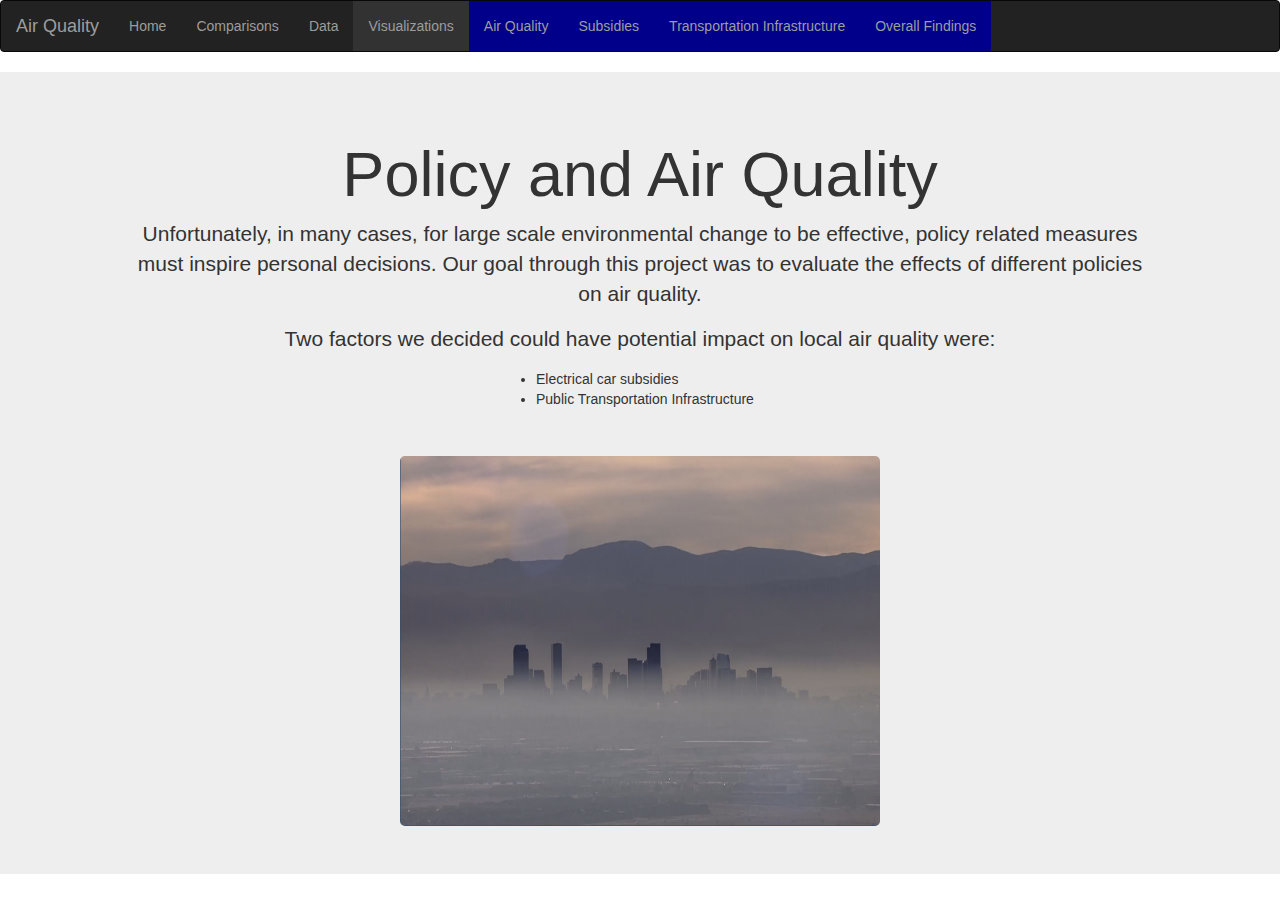
<file: WebDesign/index.html>
<!DOCTYPE html>
<html lang="en">

<head>
    <title>Air Quality Project</title>
    <meta charset="utf-8">
    <meta name="viewport" content="width=device-width, initial-scale=1">
    <link rel="stylesheet" href="https://maxcdn.bootstrapcdn.com/bootstrap/3.4.1/css/bootstrap.min.css">
    <link rel="stylesheet" href="style.css">
</head>
<body>
    <nav class="navbar navbar-inverse">
    <div>
        <div class="navbar-header">
          <a class="navbar-brand" href="#">Air Quality</a>
        </div>
        <ul class="nav navbar-nav">
            <li><a href="index.html">Home</a></li>
            <li><a href="comparisons.html">Comparisons</a></li>
            <li><a href="data.html">Data</a></li>
            <li class="viz"><a>Visualizations</a></li>
            <li class="viz_options"><a href="aq.html">Air Quality</a></li>
            <li class="viz_options"><a href="subsidies.html">Subsidies</a></li>
            <li class="viz_options"><a href="transportation.html">Transportation Infrastructure</a></li>
            <li class="viz_options"><a href="overall.html">Overall Findings</a></li>
        </ul>
      </div>
    </nav>
    <div class="jumbotron text-center">
        <h1 class="top">Policy and Air Quality</h1>
        <p>Unfortunately, in many cases, for large scale environmental change to be effective,
            policy related measures must inspire personal decisions. Our goal through this project
            was to evaluate the effects of different policies on air quality.<br>

        </p>
        <p>
            Two factors we decided could have potential impact on local air quality were:
        </p>
        <ul>
            <li>Electrical car subsidies</li>
            <li>Public Transportation Infrastructure</li>
        </ul>
        <img src="Resources/city.PNG">
    </div>
</body>
</html>
</file>
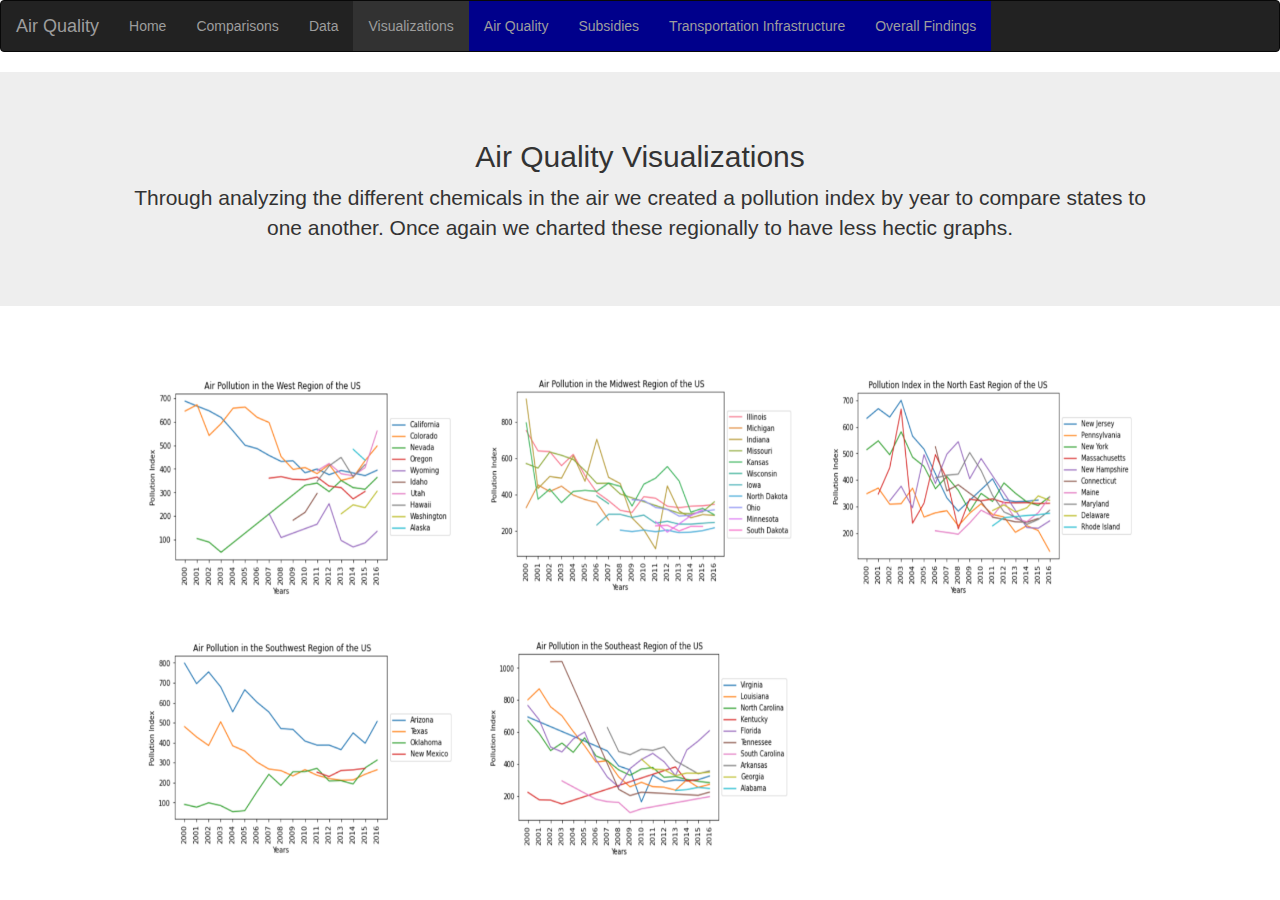
<file: WebDesign/aq.html>
<!DOCTYPE html>
<html lang="en">

<head>
    <title>Data</title>
    <meta charset="utf-8">
    <meta name="viewport" content="width=device-width, initial-scale=1">
    <link rel="stylesheet" href="https://maxcdn.bootstrapcdn.com/bootstrap/3.4.1/css/bootstrap.min.css">
    <link rel="stylesheet" href="style.css">

</head>
<body>
    <nav class="navbar navbar-inverse">
        <div>
            <div class="navbar-header">
              <a class="navbar-brand" href="#">Air Quality</a>
            </div>
            <ul class="nav navbar-nav">
                <li><a href="index.html">Home</a></li>
                <li><a href="comparisons.html">Comparisons</a></li>
                <li><a href="data.html">Data</a></li>
                <li class="viz"><a>Visualizations</a></li>
                <li class="viz_options"><a href="aq.html">Air Quality</a></li>
                <li class="viz_options"><a href="subsidies.html">Subsidies</a></li>
                <li class="viz_options"><a href="transportation.html">Transportation Infrastructure</a></li>
                <li class="viz_options"><a href="overall.html">Overall Findings</a></li>
            </ul>
        </div>
    </nav>
    <div  class="jumbotron text-center">
        <h2>Air Quality Visualizations</h2>
        <p>
            Through analyzing the different chemicals in the air we created a pollution index by year to compare states 
            to one another. Once again we charted these regionally to have less hectic graphs.
        </p>
    </div>
    <div class="album py-5 bg-light">
        <div class="container" style="width: 80%;">

          <div class="row">
            <div class="col-md-4">
              <div class="card mb-4 box-shadow">
                <img class="card-img-top" src="Resources/aq_W.PNG" data-holder-rendered="true" style="height: 225px; width: 100%; display: block;">
                
              </div>
            </div>
            <div class="col-md-4">
              <div class="card mb-4 box-shadow">
                <img class="card-img-top" alt="Thumbnail [100%x225]" src="Resources/aq_MW.PNG" data-holder-rendered="true" style="height: 225px; width: 100%; display: block;">
                
              </div>
            </div>
            <div class="col-md-4">
              <div class="card mb-4 box-shadow">
                <img class="card-img-top" alt="Thumbnail [100%x225]" src="Resources/aq_NE.PNG" data-holder-rendered="true" style="height: 225px; width: 100%; display: block;">
              </div>
              
            </div>
          </div>
          <div class="row justify-content-center">
            <div class="col-md-4 justify-content-center">
                <div class="card mb-6 box-shadow">
                  <img class="card-img-top" src="Resources/aq_SW.PNG" data-holder-rendered="true" style="height: 225px; width: 100%; display: block;">
                  
                </div>
              </div>
              <div class="col-md-4 justify-content-center">
                <div class="card mb-6 box-shadow">
                  <img class="card-img-top" alt="Thumbnail [100%x225]" src="Resources/aq_SE.PNG" data-holder-rendered="true" style="height: 225px; width: 100%; display: block;">
                  
                </div>
              </div>
          </div>
        </div>
      </div>
</body>
</html>
</file>
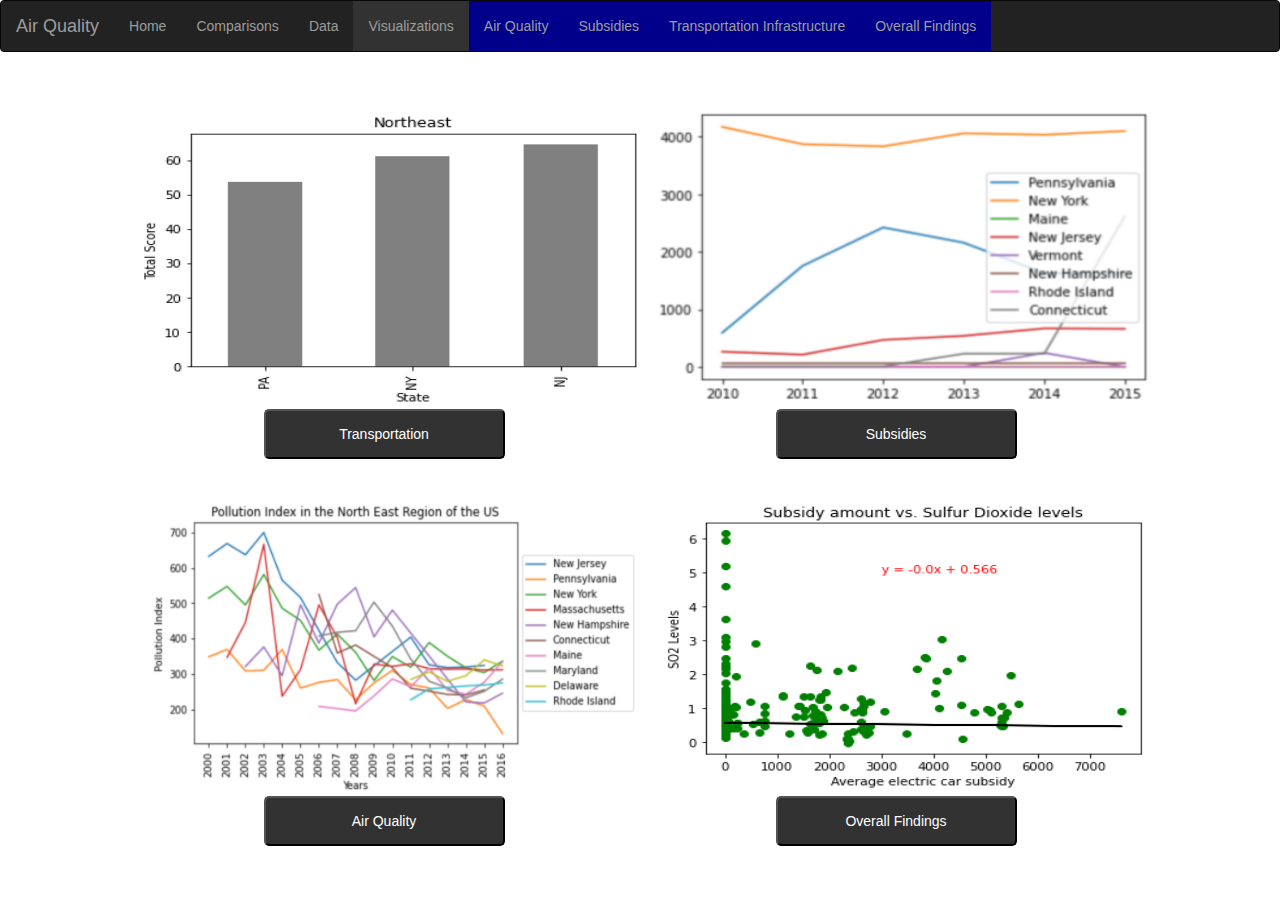
<file: WebDesign/comparisons.html>
<!DOCTYPE html>
<html lang="en">

<head>
    <title>Data</title>
    <meta charset="utf-8">
    <meta name="viewport" content="width=device-width, initial-scale=1">
    <link rel="stylesheet" href="https://maxcdn.bootstrapcdn.com/bootstrap/3.4.1/css/bootstrap.min.css">
    <link rel="stylesheet" href="style.css">

</head>
<body>
    <nav class="navbar navbar-inverse">
        <div>
            <div class="navbar-header">
              <a class="navbar-brand" href="#">Air Quality</a>
            </div>
            <ul class="nav navbar-nav">
                <li><a href="index.html">Home</a></li>
                <li><a href="comparisons.html">Comparisons</a></li>
                <li><a href="data.html">Data</a></li>
                <li class="viz"><a>Visualizations</a></li>
                <li class="viz_options"><a href="aq.html">Air Quality</a></li>
                <li class="viz_options"><a href="subsidies.html">Subsidies</a></li>
                <li class="viz_options"><a href="transportation.html">Transportation Infrastructure</a></li>
                <li class="viz_options"><a href="overall.html">Overall Findings</a></li>
            </ul>
        </div>
    </nav>
    <div class="album py-5 bg-light">
        <div class="container" style="width: 80%;">

          <div class="row">
            <div class="col-md-6 col-sm-12">
              <div class="justify-content-center">
                <img class="card-img-top boxen" alt="Thumbnail [100%x225]" src="Resources/trans_NE.PNG" data-holder-rendered="true" style="height: 300px; width: 500px; display: block;">
                <div class="card-body text-center">
                  <button class="big_button"><a href="transportation.html">Transportation</a></button>
                </div>
              </div>
            </div>
            <div class="col-md-6 col-sm-12">
                <div class="justify-content-center">
                  <img class="card-img-top boxen" alt="Thumbnail [100%x225]" src="Resources/sub_NE.PNG" data-holder-rendered="true" style="height: 300px; width: 500px; display: block;">
                  <div class="card-body text-center">
                    <button class="big_button"><a href="subsidies.html">Subsidies</a></button>
                  </div>
                </div>
              </div>
          </div>
          <div class="row justify-content-center">
            <div class="col-md-6 col-sm-12">
                <div class="justify-content-center">
                  <img class="card-img-top boxen" alt="Thumbnail [100%x225]" src="Resources/aq_NE.PNG" data-holder-rendered="true" style="height: 300px; width: 500px; display: block;">
                  <div class="card-body text-center">
                    <button class="big_button"><a href="aq.html">Air Quality</a></button>
                  </div>
                </div>
              </div>
              <div class="col-md-6 col-sm-12">
                <div class="justify-content-center">
                  <img class="card-img-top boxen" alt="Thumbnail [100%x225]" src="Resources/ove_sub_so2.PNG" data-holder-rendered="true" style="height: 300px; width: 500px; display: block;">
                  <div class="card-body text-center">
                    <button class="big_button"><a href="overall.html">Overall Findings</a></button>
                  </div>
                </div>
              </div>
          </div>
        </div>
      </div>
</body>
</html>
</file>
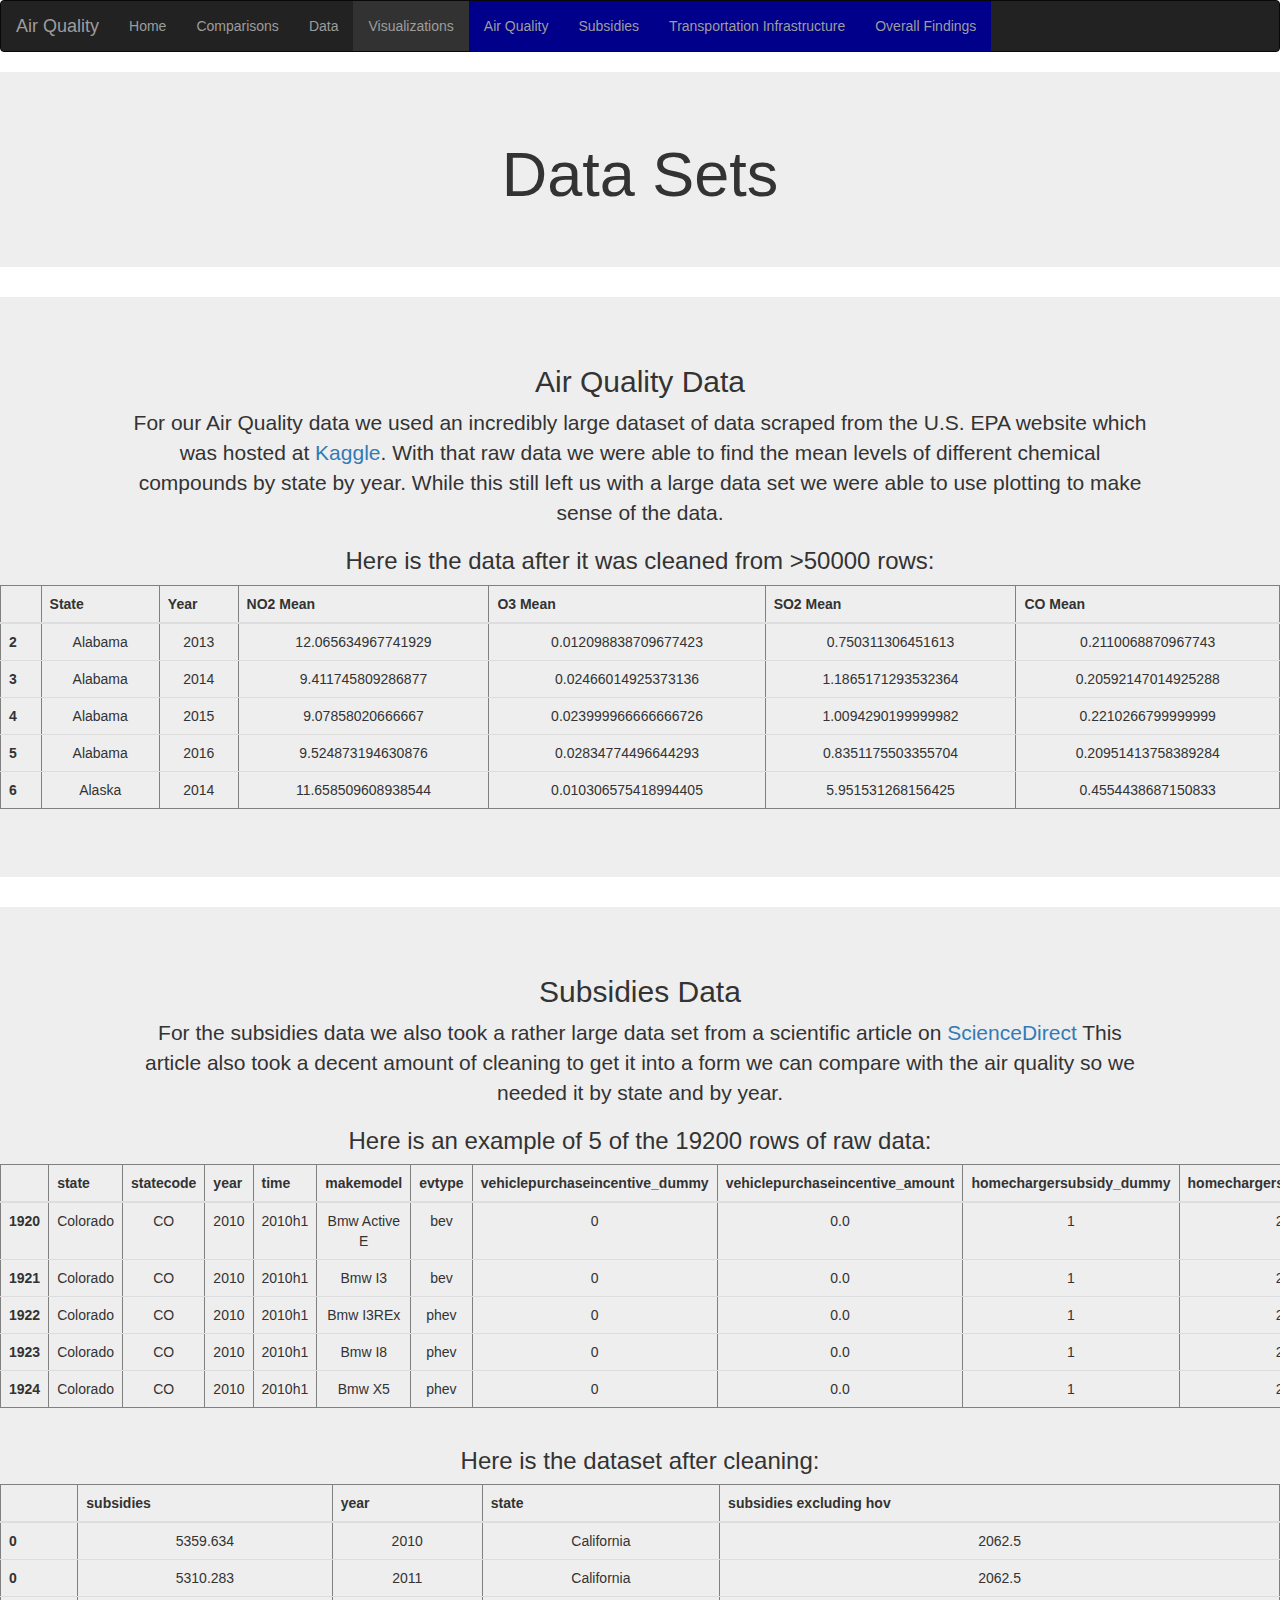
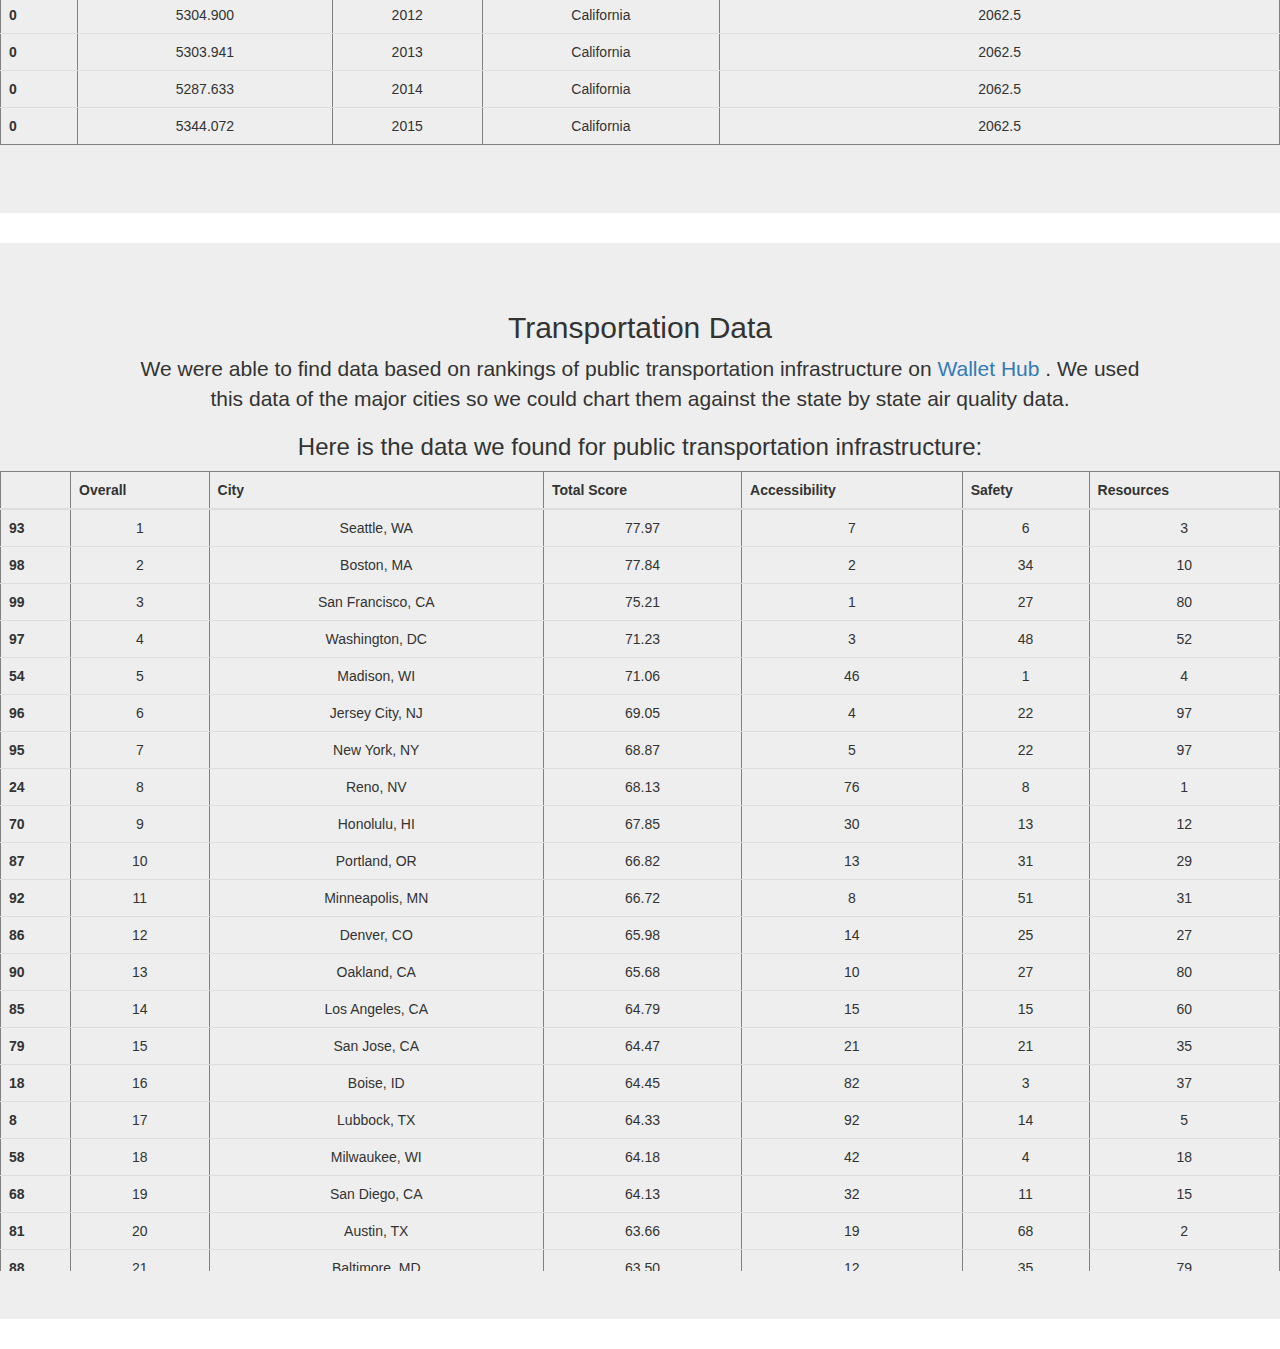
<file: WebDesign/data.html>
<!DOCTYPE html>
<html lang="en">

<head>
    <title>Data</title>
    <meta charset="utf-8">
    <meta name="viewport" content="width=device-width, initial-scale=1">
    <link rel="stylesheet" href="https://maxcdn.bootstrapcdn.com/bootstrap/3.4.1/css/bootstrap.min.css">
    <link rel="stylesheet" href="style.css">

</head>
<body>
    <nav class="navbar navbar-inverse">
        <div>
            <div class="navbar-header">
              <a class="navbar-brand" href="#">Air Quality</a>
            </div>
            <ul class="nav navbar-nav">
                <li><a href="index.html">Home</a></li>
                <li><a href="comparisons.html">Comparisons</a></li>
                <li><a href="data.html">Data</a></li>
                <li class="viz"><a>Visualizations</a></li>
                <li class="viz_options"><a href="aq.html">Air Quality</a></li>
                <li class="viz_options"><a href="subsidies.html">Subsidies</a></li>
                <li class="viz_options"><a href="transportation.html">Transportation Infrastructure</a></li>
                <li class="viz_options"><a href="overall.html">Overall Findings</a></li>
            </ul>
        </div>
    </nav>
    <div class="jumbotron text-center">
        <h1>Data Sets</h1>
    </div>
    <div  class="jumbotron text-center">
        <h2>Air Quality Data</h2>
        <p>For our Air Quality data we used an incredibly large dataset of data scraped from the U.S. EPA website which
            was hosted at <a href="https://www.kaggle.com/sogun3/uspollution">Kaggle</a>. With that raw data we were able to find the mean levels
            of different chemical compounds by state by year. While this still left us with a large data set we were able to 
            use plotting to make sense of the data.</p>
            <h3>Here is the data after it was cleaned from >50000 rows:</h3>
            <div class="table-responsive">
                <table border="1" class="table">
                    <thead>
                      <tr style="text-align: right;">
                        <th></th>
                        <th>State</th>
                        <th>Year</th>
                        <th>NO2 Mean</th>
                        <th>O3 Mean</th>
                        <th>SO2 Mean</th>
                        <th>CO Mean</th>
                      </tr>
                    </thead>
                    <tbody>
                      <tr>
                        <th>2</th>
                        <td>Alabama</td>
                        <td>2013</td>
                        <td>12.065634967741929</td>
                        <td>0.012098838709677423</td>
                        <td>0.750311306451613</td>
                        <td>0.2110068870967743</td>
                      </tr>
                      <tr>
                        <th>3</th>
                        <td>Alabama</td>
                        <td>2014</td>
                        <td>9.411745809286877</td>
                        <td>0.02466014925373136</td>
                        <td>1.1865171293532364</td>
                        <td>0.20592147014925288</td>
                      </tr>
                      <tr>
                        <th>4</th>
                        <td>Alabama</td>
                        <td>2015</td>
                        <td>9.07858020666667</td>
                        <td>0.023999966666666726</td>
                        <td>1.0094290199999982</td>
                        <td>0.2210266799999999</td>
                      </tr>
                      <tr>
                        <th>5</th>
                        <td>Alabama</td>
                        <td>2016</td>
                        <td>9.524873194630876</td>
                        <td>0.02834774496644293</td>
                        <td>0.8351175503355704</td>
                        <td>0.20951413758389284</td>
                      </tr>
                      <tr>
                        <th>6</th>
                        <td>Alaska</td>
                        <td>2014</td>
                        <td>11.658509608938544</td>
                        <td>0.010306575418994405</td>
                        <td>5.951531268156425</td>
                        <td>0.4554438687150833</td>
                      </tr>
                    </tbody>
                  </table>
            </div>
    </div>
    <div  class="jumbotron text-center">
        <h2>Subsidies Data</h2>
        <p>For the subsidies data we also took a rather large data set from a scientific article on 
            <a href="https://www.sciencedirect.com/science/article/pii/S2352340919300071?via%3Dihub">ScienceDirect</a>
            This article also took a decent amount of cleaning to get it into a form we can compare with the air quality 
            so we needed it by state and by year.
        </p>
        <h3>Here is an example of 5 of the 19200 rows of raw data:</h3>
            <div class="table-responsive">
            <table border="1" class="table">
                <thead>
                  <tr style="text-align: right;">
                    <th></th>
                    <th>state</th>
                    <th>statecode</th>
                    <th>year</th>
                    <th>time</th>
                    <th>makemodel</th>
                    <th>evtype</th>
                    <th>vehiclepurchaseincentive_dummy</th>
                    <th>vehiclepurchaseincentive_amount</th>
                    <th>homechargersubsidy_dummy</th>
                    <th>homechargersubsidy_amount</th>
                    <th>reducedvltregfee_dummy</th>
                    <th>vltregfee_amount</th>
                    <th>vltregfee_pvamount</th>
                    <th>hovaccess_dummy</th>
                    <th>hovaccess_amount</th>
                    <th>hovacess_pvamount</th>
                    <th>emissionexemption_dummy</th>
                    <th>emissionsexemption_amount</th>
                    <th>emissionsexemption_pvamount</th>
                    <th>annualfee_dummy</th>
                    <th>annualfee_amount</th>
                    <th>annualfee_pvamount</th>
                    <th>tou_dummy</th>
                    <th>designatedparking_dummy</th>
                    <th>freeparking_dummy</th>
                    <th>Subsidies_excludinghov</th>
                    <th>Index_includinghov</th>
                    <th>Subsidies</th>
                    <th>Index</th>
                  </tr>
                </thead>
                <tbody>
                  <tr>
                    <th>1920</th>
                    <td>Colorado</td>
                    <td>CO</td>
                    <td>2010</td>
                    <td>2010h1</td>
                    <td>Bmw Active E</td>
                    <td>bev</td>
                    <td>0</td>
                    <td>0.0</td>
                    <td>1</td>
                    <td>200</td>
                    <td>0</td>
                    <td>0</td>
                    <td>0.0</td>
                    <td>0</td>
                    <td>0.0</td>
                    <td>0.0</td>
                    <td>0</td>
                    <td>0.0</td>
                    <td>0.0</td>
                    <td>0</td>
                    <td>0</td>
                    <td>0.0</td>
                    <td>0</td>
                    <td>0</td>
                    <td>0</td>
                    <td>200.0</td>
                    <td>0</td>
                    <td>200.0</td>
                    <td>0</td>
                  </tr>
                  <tr>
                    <th>1921</th>
                    <td>Colorado</td>
                    <td>CO</td>
                    <td>2010</td>
                    <td>2010h1</td>
                    <td>Bmw I3</td>
                    <td>bev</td>
                    <td>0</td>
                    <td>0.0</td>
                    <td>1</td>
                    <td>200</td>
                    <td>0</td>
                    <td>0</td>
                    <td>0.0</td>
                    <td>0</td>
                    <td>0.0</td>
                    <td>0.0</td>
                    <td>0</td>
                    <td>0.0</td>
                    <td>0.0</td>
                    <td>0</td>
                    <td>0</td>
                    <td>0.0</td>
                    <td>0</td>
                    <td>0</td>
                    <td>0</td>
                    <td>200.0</td>
                    <td>0</td>
                    <td>200.0</td>
                    <td>0</td>
                  </tr>
                  <tr>
                    <th>1922</th>
                    <td>Colorado</td>
                    <td>CO</td>
                    <td>2010</td>
                    <td>2010h1</td>
                    <td>Bmw I3REx</td>
                    <td>phev</td>
                    <td>0</td>
                    <td>0.0</td>
                    <td>1</td>
                    <td>200</td>
                    <td>0</td>
                    <td>0</td>
                    <td>0.0</td>
                    <td>0</td>
                    <td>0.0</td>
                    <td>0.0</td>
                    <td>0</td>
                    <td>0.0</td>
                    <td>0.0</td>
                    <td>0</td>
                    <td>0</td>
                    <td>0.0</td>
                    <td>0</td>
                    <td>0</td>
                    <td>0</td>
                    <td>200.0</td>
                    <td>0</td>
                    <td>200.0</td>
                    <td>0</td>
                  </tr>
                  <tr>
                    <th>1923</th>
                    <td>Colorado</td>
                    <td>CO</td>
                    <td>2010</td>
                    <td>2010h1</td>
                    <td>Bmw I8</td>
                    <td>phev</td>
                    <td>0</td>
                    <td>0.0</td>
                    <td>1</td>
                    <td>200</td>
                    <td>0</td>
                    <td>0</td>
                    <td>0.0</td>
                    <td>0</td>
                    <td>0.0</td>
                    <td>0.0</td>
                    <td>0</td>
                    <td>0.0</td>
                    <td>0.0</td>
                    <td>0</td>
                    <td>0</td>
                    <td>0.0</td>
                    <td>0</td>
                    <td>0</td>
                    <td>0</td>
                    <td>200.0</td>
                    <td>0</td>
                    <td>200.0</td>
                    <td>0</td>
                  </tr>
                  <tr>
                    <th>1924</th>
                    <td>Colorado</td>
                    <td>CO</td>
                    <td>2010</td>
                    <td>2010h1</td>
                    <td>Bmw X5</td>
                    <td>phev</td>
                    <td>0</td>
                    <td>0.0</td>
                    <td>1</td>
                    <td>200</td>
                    <td>0</td>
                    <td>0</td>
                    <td>0.0</td>
                    <td>0</td>
                    <td>0.0</td>
                    <td>0.0</td>
                    <td>0</td>
                    <td>0.0</td>
                    <td>0.0</td>
                    <td>0</td>
                    <td>0</td>
                    <td>0.0</td>
                    <td>0</td>
                    <td>0</td>
                    <td>0</td>
                    <td>200.0</td>
                    <td>0</td>
                    <td>200.0</td>
                    <td>0</td>
                  </tr>
                </tbody>
              </table>
            </div>
            <h3>Here is the dataset after cleaning:</h3>
            <div class="table-responsive">
            <table border="1" class="table">
                <thead>
                  <tr style="text-align: right;">
                    <th></th>
                    <th>subsidies</th>
                    <th>year</th>
                    <th>state</th>
                    <th>subsidies excluding hov</th>
                  </tr>
                </thead>
                <tbody>
                  <tr>
                    <th>0</th>
                    <td>5359.634</td>
                    <td>2010</td>
                    <td>California</td>
                    <td>2062.5</td>
                  </tr>
                  <tr>
                    <th>0</th>
                    <td>5310.283</td>
                    <td>2011</td>
                    <td>California</td>
                    <td>2062.5</td>
                  </tr>
                  <tr>
                    <th>0</th>
                    <td>5304.900</td>
                    <td>2012</td>
                    <td>California</td>
                    <td>2062.5</td>
                  </tr>
                  <tr>
                    <th>0</th>
                    <td>5303.941</td>
                    <td>2013</td>
                    <td>California</td>
                    <td>2062.5</td>
                  </tr>
                  <tr>
                    <th>0</th>
                    <td>5287.633</td>
                    <td>2014</td>
                    <td>California</td>
                    <td>2062.5</td>
                  </tr>
                  <tr>
                    <th>0</th>
                    <td>5344.072</td>
                    <td>2015</td>
                    <td>California</td>
                    <td>2062.5</td>
                  </tr>
                </tbody>
              </table>
              </div>
    </div>
    <div  class="jumbotron text-center">
        <h2>Transportation Data</h2>
        <p>We were able to find data based on rankings of public transportation infrastructure on 
            <a href="https://wallethub.com/edu/cities-with-the-best-worst-public-transportation/65028">Wallet Hub</a>
            . We used this data of the major cities so we could chart them against the state by state air quality data.
        </p>
        <h3>Here is the data we found for public transportation infrastructure:</h3>
        <div class="table-responsive">
            <table border="1" class="table">
                <thead>
                  <tr style="text-align: right;">
                    <th></th>
                    <th>Overall</th>
                    <th>City</th>
                    <th>Total Score</th>
                    <th>Accessibility</th>
                    <th>Safety</th>
                    <th>Resources</th>
                  </tr>
                </thead>
                <tbody>
                  <tr>
                    <th>93</th>
                    <td>1</td>
                    <td>Seattle, WA</td>
                    <td>77.97</td>
                    <td>7</td>
                    <td>6</td>
                    <td>3</td>
                  </tr>
                  <tr>
                    <th>98</th>
                    <td>2</td>
                    <td>Boston, MA</td>
                    <td>77.84</td>
                    <td>2</td>
                    <td>34</td>
                    <td>10</td>
                  </tr>
                  <tr>
                    <th>99</th>
                    <td>3</td>
                    <td>San Francisco, CA</td>
                    <td>75.21</td>
                    <td>1</td>
                    <td>27</td>
                    <td>80</td>
                  </tr>
                  <tr>
                    <th>97</th>
                    <td>4</td>
                    <td>Washington, DC</td>
                    <td>71.23</td>
                    <td>3</td>
                    <td>48</td>
                    <td>52</td>
                  </tr>
                  <tr>
                    <th>54</th>
                    <td>5</td>
                    <td>Madison, WI</td>
                    <td>71.06</td>
                    <td>46</td>
                    <td>1</td>
                    <td>4</td>
                  </tr>
                  <tr>
                    <th>96</th>
                    <td>6</td>
                    <td>Jersey City, NJ</td>
                    <td>69.05</td>
                    <td>4</td>
                    <td>22</td>
                    <td>97</td>
                  </tr>
                  <tr>
                    <th>95</th>
                    <td>7</td>
                    <td>New York, NY</td>
                    <td>68.87</td>
                    <td>5</td>
                    <td>22</td>
                    <td>97</td>
                  </tr>
                  <tr>
                    <th>24</th>
                    <td>8</td>
                    <td>Reno, NV</td>
                    <td>68.13</td>
                    <td>76</td>
                    <td>8</td>
                    <td>1</td>
                  </tr>
                  <tr>
                    <th>70</th>
                    <td>9</td>
                    <td>Honolulu, HI</td>
                    <td>67.85</td>
                    <td>30</td>
                    <td>13</td>
                    <td>12</td>
                  </tr>
                  <tr>
                    <th>87</th>
                    <td>10</td>
                    <td>Portland, OR</td>
                    <td>66.82</td>
                    <td>13</td>
                    <td>31</td>
                    <td>29</td>
                  </tr>
                  <tr>
                    <th>92</th>
                    <td>11</td>
                    <td>Minneapolis, MN</td>
                    <td>66.72</td>
                    <td>8</td>
                    <td>51</td>
                    <td>31</td>
                  </tr>
                  <tr>
                    <th>86</th>
                    <td>12</td>
                    <td>Denver, CO</td>
                    <td>65.98</td>
                    <td>14</td>
                    <td>25</td>
                    <td>27</td>
                  </tr>
                  <tr>
                    <th>90</th>
                    <td>13</td>
                    <td>Oakland, CA</td>
                    <td>65.68</td>
                    <td>10</td>
                    <td>27</td>
                    <td>80</td>
                  </tr>
                  <tr>
                    <th>85</th>
                    <td>14</td>
                    <td>Los Angeles, CA</td>
                    <td>64.79</td>
                    <td>15</td>
                    <td>15</td>
                    <td>60</td>
                  </tr>
                  <tr>
                    <th>79</th>
                    <td>15</td>
                    <td>San Jose, CA</td>
                    <td>64.47</td>
                    <td>21</td>
                    <td>21</td>
                    <td>35</td>
                  </tr>
                  <tr>
                    <th>18</th>
                    <td>16</td>
                    <td>Boise, ID</td>
                    <td>64.45</td>
                    <td>82</td>
                    <td>3</td>
                    <td>37</td>
                  </tr>
                  <tr>
                    <th>8</th>
                    <td>17</td>
                    <td>Lubbock, TX</td>
                    <td>64.33</td>
                    <td>92</td>
                    <td>14</td>
                    <td>5</td>
                  </tr>
                  <tr>
                    <th>58</th>
                    <td>18</td>
                    <td>Milwaukee, WI</td>
                    <td>64.18</td>
                    <td>42</td>
                    <td>4</td>
                    <td>18</td>
                  </tr>
                  <tr>
                    <th>68</th>
                    <td>19</td>
                    <td>San Diego, CA</td>
                    <td>64.13</td>
                    <td>32</td>
                    <td>11</td>
                    <td>15</td>
                  </tr>
                  <tr>
                    <th>81</th>
                    <td>20</td>
                    <td>Austin, TX</td>
                    <td>63.66</td>
                    <td>19</td>
                    <td>68</td>
                    <td>2</td>
                  </tr>
                  <tr>
                    <th>88</th>
                    <td>21</td>
                    <td>Baltimore, MD</td>
                    <td>63.50</td>
                    <td>12</td>
                    <td>35</td>
                    <td>79</td>
                  </tr>
                  <tr>
                    <th>94</th>
                    <td>22</td>
                    <td>Chicago, IL</td>
                    <td>63.33</td>
                    <td>6</td>
                    <td>71</td>
                    <td>59</td>
                  </tr>
                  <tr>
                    <th>76</th>
                    <td>23</td>
                    <td>Lincoln, NE</td>
                    <td>63.10</td>
                    <td>24</td>
                    <td>20</td>
                    <td>46</td>
                  </tr>
                  <tr>
                    <th>11</th>
                    <td>24</td>
                    <td>Chula Vista, CA</td>
                    <td>62.46</td>
                    <td>89</td>
                    <td>11</td>
                    <td>15</td>
                  </tr>
                  <tr>
                    <th>1</th>
                    <td>25</td>
                    <td>Laredo, TX</td>
                    <td>61.52</td>
                    <td>99</td>
                    <td>5</td>
                    <td>43</td>
                  </tr>
                  <tr>
                    <th>65</th>
                    <td>26</td>
                    <td>Santa Ana, CA</td>
                    <td>61.48</td>
                    <td>35</td>
                    <td>15</td>
                    <td>60</td>
                  </tr>
                  <tr>
                    <th>62</th>
                    <td>27</td>
                    <td>Long Beach, CA</td>
                    <td>61.25</td>
                    <td>38</td>
                    <td>15</td>
                    <td>60</td>
                  </tr>
                  <tr>
                    <th>31</th>
                    <td>28</td>
                    <td>Omaha, NE</td>
                    <td>60.93</td>
                    <td>69</td>
                    <td>1</td>
                    <td>93</td>
                  </tr>
                  <tr>
                    <th>34</th>
                    <td>29</td>
                    <td>Wichita, KS</td>
                    <td>60.76</td>
                    <td>66</td>
                    <td>7</td>
                    <td>30</td>
                  </tr>
                  <tr>
                    <th>84</th>
                    <td>30</td>
                    <td>Newark, NJ</td>
                    <td>60.17</td>
                    <td>16</td>
                    <td>22</td>
                    <td>97</td>
                  </tr>
                  <tr>
                    <th>42</th>
                    <td>31</td>
                    <td>Memphis, TN</td>
                    <td>60.14</td>
                    <td>58</td>
                    <td>10</td>
                    <td>87</td>
                  </tr>
                  <tr>
                    <th>73</th>
                    <td>32</td>
                    <td>St. Paul, MN</td>
                    <td>59.00</td>
                    <td>27</td>
                    <td>51</td>
                    <td>31</td>
                  </tr>
                  <tr>
                    <th>61</th>
                    <td>33</td>
                    <td>Pittsburgh, PA</td>
                    <td>58.96</td>
                    <td>39</td>
                    <td>53</td>
                    <td>33</td>
                  </tr>
                  <tr>
                    <th>39</th>
                    <td>34</td>
                    <td>El Paso, TX</td>
                    <td>58.51</td>
                    <td>61</td>
                    <td>40</td>
                    <td>45</td>
                  </tr>
                  <tr>
                    <th>57</th>
                    <td>35</td>
                    <td>Fremont, CA</td>
                    <td>58.29</td>
                    <td>43</td>
                    <td>27</td>
                    <td>80</td>
                  </tr>
                  <tr>
                    <th>43</th>
                    <td>36</td>
                    <td>Greensboro, NC</td>
                    <td>58.21</td>
                    <td>57</td>
                    <td>43</td>
                    <td>36</td>
                  </tr>
                  <tr>
                    <th>63</th>
                    <td>37</td>
                    <td>Cincinnati, OH</td>
                    <td>58.17</td>
                    <td>37</td>
                    <td>42</td>
                    <td>40</td>
                  </tr>
                  <tr>
                    <th>30</th>
                    <td>38</td>
                    <td>Irvine, CA</td>
                    <td>57.88</td>
                    <td>70</td>
                    <td>15</td>
                    <td>60</td>
                  </tr>
                  <tr>
                    <th>23</th>
                    <td>39</td>
                    <td>Toledo, OH</td>
                    <td>57.77</td>
                    <td>77</td>
                    <td>58</td>
                    <td>7</td>
                  </tr>
                  <tr>
                    <th>89</th>
                    <td>40</td>
                    <td>Albuquerque, NM</td>
                    <td>57.67</td>
                    <td>11</td>
                    <td>88</td>
                    <td>19</td>
                  </tr>
                  <tr>
                    <th>51</th>
                    <td>41</td>
                    <td>San Antonio, TX</td>
                    <td>57.63</td>
                    <td>49</td>
                    <td>55</td>
                    <td>6</td>
                  </tr>
                  <tr>
                    <th>19</th>
                    <td>42</td>
                    <td>Aurora, CO</td>
                    <td>57.60</td>
                    <td>81</td>
                    <td>25</td>
                    <td>27</td>
                  </tr>
                  <tr>
                    <th>46</th>
                    <td>43</td>
                    <td>Corpus Christi, TX</td>
                    <td>57.43</td>
                    <td>54</td>
                    <td>67</td>
                    <td>8</td>
                  </tr>
                  <tr>
                    <th>26</th>
                    <td>44</td>
                    <td>Anaheim, CA</td>
                    <td>57.16</td>
                    <td>74</td>
                    <td>15</td>
                    <td>60</td>
                  </tr>
                  <tr>
                    <th>40</th>
                    <td>45</td>
                    <td>San Bernardino, CA</td>
                    <td>56.94</td>
                    <td>60</td>
                    <td>32</td>
                    <td>49</td>
                  </tr>
                  <tr>
                    <th>82</th>
                    <td>46</td>
                    <td>Cleveland, OH</td>
                    <td>56.65</td>
                    <td>18</td>
                    <td>73</td>
                    <td>53</td>
                  </tr>
                  <tr>
                    <th>78</th>
                    <td>47</td>
                    <td>Atlanta, GA</td>
                    <td>56.47</td>
                    <td>22</td>
                    <td>41</td>
                    <td>96</td>
                  </tr>
                  <tr>
                    <th>35</th>
                    <td>48</td>
                    <td>Riverside, CA</td>
                    <td>56.37</td>
                    <td>65</td>
                    <td>32</td>
                    <td>49</td>
                  </tr>
                  <tr>
                    <th>3</th>
                    <td>49</td>
                    <td>Birmingham, AL</td>
                    <td>56.15</td>
                    <td>97</td>
                    <td>30</td>
                    <td>44</td>
                  </tr>
                  <tr>
                    <th>64</th>
                    <td>50</td>
                    <td>Durham, NC</td>
                    <td>56.06</td>
                    <td>36</td>
                    <td>49</td>
                    <td>66</td>
                  </tr>
                  <tr>
                    <th>56</th>
                    <td>51</td>
                    <td>Las Vegas, NV</td>
                    <td>56.06</td>
                    <td>44</td>
                    <td>37</td>
                    <td>76</td>
                  </tr>
                  <tr>
                    <th>80</th>
                    <td>52</td>
                    <td>Miami, FL</td>
                    <td>55.86</td>
                    <td>20</td>
                    <td>45</td>
                    <td>94</td>
                  </tr>
                  <tr>
                    <th>67</th>
                    <td>53</td>
                    <td>Tucson, AZ</td>
                    <td>55.85</td>
                    <td>33</td>
                    <td>57</td>
                    <td>41</td>
                  </tr>
                  <tr>
                    <th>48</th>
                    <td>54</td>
                    <td>Detroit, MI</td>
                    <td>55.47</td>
                    <td>52</td>
                    <td>47</td>
                    <td>73</td>
                  </tr>
                  <tr>
                    <th>74</th>
                    <td>55</td>
                    <td>Phoenix, AZ</td>
                    <td>55.39</td>
                    <td>26</td>
                    <td>61</td>
                    <td>67</td>
                  </tr>
                  <tr>
                    <th>75</th>
                    <td>56</td>
                    <td>Orlando, FL</td>
                    <td>55.07</td>
                    <td>25</td>
                    <td>78</td>
                    <td>38</td>
                  </tr>
                  <tr>
                    <th>37</th>
                    <td>57</td>
                    <td>Lexington-Fayette, KY</td>
                    <td>54.96</td>
                    <td>63</td>
                    <td>77</td>
                    <td>11</td>
                  </tr>
                  <tr>
                    <th>50</th>
                    <td>58</td>
                    <td>Anchorage, AK</td>
                    <td>54.88</td>
                    <td>50</td>
                    <td>54</td>
                    <td>42</td>
                  </tr>
                  <tr>
                    <th>12</th>
                    <td>59</td>
                    <td>Fort Wayne, IN</td>
                    <td>54.85</td>
                    <td>88</td>
                    <td>50</td>
                    <td>55</td>
                  </tr>
                  <tr>
                    <th>21</th>
                    <td>60</td>
                    <td>Colorado Springs, CO</td>
                    <td>54.66</td>
                    <td>79</td>
                    <td>72</td>
                    <td>9</td>
                  </tr>
                  <tr>
                    <th>38</th>
                    <td>61</td>
                    <td>Jacksonville, FL</td>
                    <td>54.16</td>
                    <td>62</td>
                    <td>36</td>
                    <td>83</td>
                  </tr>
                  <tr>
                    <th>55</th>
                    <td>62</td>
                    <td>Columbus, OH</td>
                    <td>54.13</td>
                    <td>45</td>
                    <td>59</td>
                    <td>54</td>
                  </tr>
                  <tr>
                    <th>60</th>
                    <td>63</td>
                    <td>Buffalo, NY</td>
                    <td>53.91</td>
                    <td>40</td>
                    <td>56</td>
                    <td>75</td>
                  </tr>
                  <tr>
                    <th>10</th>
                    <td>64</td>
                    <td>Stockton, CA</td>
                    <td>53.82</td>
                    <td>90</td>
                    <td>9</td>
                    <td>84</td>
                  </tr>
                  <tr>
                    <th>71</th>
                    <td>65</td>
                    <td>Dallas, TX</td>
                    <td>53.78</td>
                    <td>29</td>
                    <td>79</td>
                    <td>20</td>
                  </tr>
                  <tr>
                    <th>69</th>
                    <td>66</td>
                    <td>Nashville, TN</td>
                    <td>53.73</td>
                    <td>31</td>
                    <td>60</td>
                    <td>85</td>
                  </tr>
                  <tr>
                    <th>32</th>
                    <td>67</td>
                    <td>Scottsdale, AZ</td>
                    <td>53.32</td>
                    <td>68</td>
                    <td>61</td>
                    <td>67</td>
                  </tr>
                  <tr>
                    <th>66</th>
                    <td>68</td>
                    <td>Houston, TX</td>
                    <td>53.32</td>
                    <td>34</td>
                    <td>70</td>
                    <td>65</td>
                  </tr>
                  <tr>
                    <th>6</th>
                    <td>69</td>
                    <td>North Las Vegas, NV</td>
                    <td>52.72</td>
                    <td>94</td>
                    <td>37</td>
                    <td>76</td>
                  </tr>
                  <tr>
                    <th>49</th>
                    <td>70</td>
                    <td>Sacramento, CA</td>
                    <td>52.09</td>
                    <td>51</td>
                    <td>44</td>
                    <td>90</td>
                  </tr>
                  <tr>
                    <th>53</th>
                    <td>71</td>
                    <td>Virginia Beach, VA</td>
                    <td>51.99</td>
                    <td>47</td>
                    <td>74</td>
                    <td>56</td>
                  </tr>
                  <tr>
                    <th>15</th>
                    <td>72</td>
                    <td>Winston-Salem, NC</td>
                    <td>51.63</td>
                    <td>85</td>
                    <td>69</td>
                    <td>14</td>
                  </tr>
                  <tr>
                    <th>59</th>
                    <td>73</td>
                    <td>Raleigh, NC</td>
                    <td>51.42</td>
                    <td>41</td>
                    <td>89</td>
                    <td>13</td>
                  </tr>
                  <tr>
                    <th>52</th>
                    <td>74</td>
                    <td>Norfolk, VA</td>
                    <td>51.18</td>
                    <td>48</td>
                    <td>74</td>
                    <td>56</td>
                  </tr>
                  <tr>
                    <th>44</th>
                    <td>75</td>
                    <td>Irving, TX</td>
                    <td>51.12</td>
                    <td>56</td>
                    <td>79</td>
                    <td>20</td>
                  </tr>
                  <tr>
                    <th>2</th>
                    <td>76</td>
                    <td>Glendale, AZ</td>
                    <td>50.84</td>
                    <td>98</td>
                    <td>61</td>
                    <td>67</td>
                  </tr>
                  <tr>
                    <th>16</th>
                    <td>77</td>
                    <td>Garland, TX</td>
                    <td>50.38</td>
                    <td>84</td>
                    <td>79</td>
                    <td>20</td>
                  </tr>
                  <tr>
                    <th>17</th>
                    <td>78</td>
                    <td>Hialeah, FL</td>
                    <td>50.28</td>
                    <td>83</td>
                    <td>45</td>
                    <td>94</td>
                  </tr>
                  <tr>
                    <th>29</th>
                    <td>79</td>
                    <td>Fresno, CA</td>
                    <td>50.22</td>
                    <td>71</td>
                    <td>87</td>
                    <td>26</td>
                  </tr>
                  <tr>
                    <th>5</th>
                    <td>80</td>
                    <td>Henderson, NV</td>
                    <td>50.09</td>
                    <td>95</td>
                    <td>37</td>
                    <td>76</td>
                  </tr>
                  <tr>
                    <th>36</th>
                    <td>81</td>
                    <td>Louisville, KY</td>
                    <td>49.83</td>
                    <td>64</td>
                    <td>85</td>
                    <td>47</td>
                  </tr>
                  <tr>
                    <th>20</th>
                    <td>82</td>
                    <td>Chandler, AZ</td>
                    <td>49.55</td>
                    <td>80</td>
                    <td>61</td>
                    <td>67</td>
                  </tr>
                  <tr>
                    <th>7</th>
                    <td>83</td>
                    <td>Chesapeake, VA</td>
                    <td>49.38</td>
                    <td>93</td>
                    <td>74</td>
                    <td>56</td>
                  </tr>
                  <tr>
                    <th>25</th>
                    <td>84</td>
                    <td>Fort Worth, TX</td>
                    <td>49.26</td>
                    <td>75</td>
                    <td>79</td>
                    <td>20</td>
                  </tr>
                  <tr>
                    <th>22</th>
                    <td>85</td>
                    <td>Plano, TX</td>
                    <td>49.13</td>
                    <td>78</td>
                    <td>79</td>
                    <td>20</td>
                  </tr>
                  <tr>
                    <th>14</th>
                    <td>86</td>
                    <td>Mesa, AZ</td>
                    <td>49.00</td>
                    <td>86</td>
                    <td>61</td>
                    <td>67</td>
                  </tr>
                  <tr>
                    <th>41</th>
                    <td>87</td>
                    <td>Bakersfield, CA</td>
                    <td>48.98</td>
                    <td>59</td>
                    <td>86</td>
                    <td>74</td>
                  </tr>
                  <tr>
                    <th>77</th>
                    <td>88</td>
                    <td>Kansas City, MO</td>
                    <td>48.76</td>
                    <td>23</td>
                    <td>93</td>
                    <td>34</td>
                  </tr>
                  <tr>
                    <th>91</th>
                    <td>89</td>
                    <td>Philadelphia, PA</td>
                    <td>48.73</td>
                    <td>9</td>
                    <td>97</td>
                    <td>86</td>
                  </tr>
                  <tr>
                    <th>0</th>
                    <td>90</td>
                    <td>Gilbert, AZ</td>
                    <td>48.52</td>
                    <td>100</td>
                    <td>61</td>
                    <td>67</td>
                  </tr>
                  <tr>
                    <th>83</th>
                    <td>91</td>
                    <td>St. Louis, MO</td>
                    <td>46.51</td>
                    <td>17</td>
                    <td>96</td>
                    <td>51</td>
                  </tr>
                  <tr>
                    <th>9</th>
                    <td>92</td>
                    <td>Baton Rouge, LA</td>
                    <td>46.26</td>
                    <td>91</td>
                    <td>91</td>
                    <td>17</td>
                  </tr>
                  <tr>
                    <th>4</th>
                    <td>93</td>
                    <td>Arlington, TX</td>
                    <td>45.70</td>
                    <td>96</td>
                    <td>79</td>
                    <td>20</td>
                  </tr>
                  <tr>
                    <th>45</th>
                    <td>94</td>
                    <td>Oklahoma City, OK</td>
                    <td>45.64</td>
                    <td>55</td>
                    <td>90</td>
                    <td>89</td>
                  </tr>
                  <tr>
                    <th>28</th>
                    <td>95</td>
                    <td>Tulsa, OK</td>
                    <td>43.02</td>
                    <td>72</td>
                    <td>94</td>
                    <td>48</td>
                  </tr>
                  <tr>
                    <th>72</th>
                    <td>96</td>
                    <td>New Orleans, LA</td>
                    <td>42.43</td>
                    <td>28</td>
                    <td>92</td>
                    <td>100</td>
                  </tr>
                  <tr>
                    <th>47</th>
                    <td>97</td>
                    <td>Charlotte, NC</td>
                    <td>40.67</td>
                    <td>53</td>
                    <td>95</td>
                    <td>88</td>
                  </tr>
                  <tr>
                    <th>33</th>
                    <td>98</td>
                    <td>Tampa, FL</td>
                    <td>24.69</td>
                    <td>67</td>
                    <td>98</td>
                    <td>91</td>
                  </tr>
                  <tr>
                    <th>27</th>
                    <td>99</td>
                    <td>St. Petersburg, FL</td>
                    <td>24.03</td>
                    <td>73</td>
                    <td>98</td>
                    <td>91</td>
                  </tr>
                  <tr>
                    <th>13</th>
                    <td>100</td>
                    <td>Indianapolis, IN</td>
                    <td>21.13</td>
                    <td>87</td>
                    <td>100</td>
                    <td>39</td>
                  </tr>
                </tbody>
              </table>
        </div>
    </div>
</body>
</html>
</file>
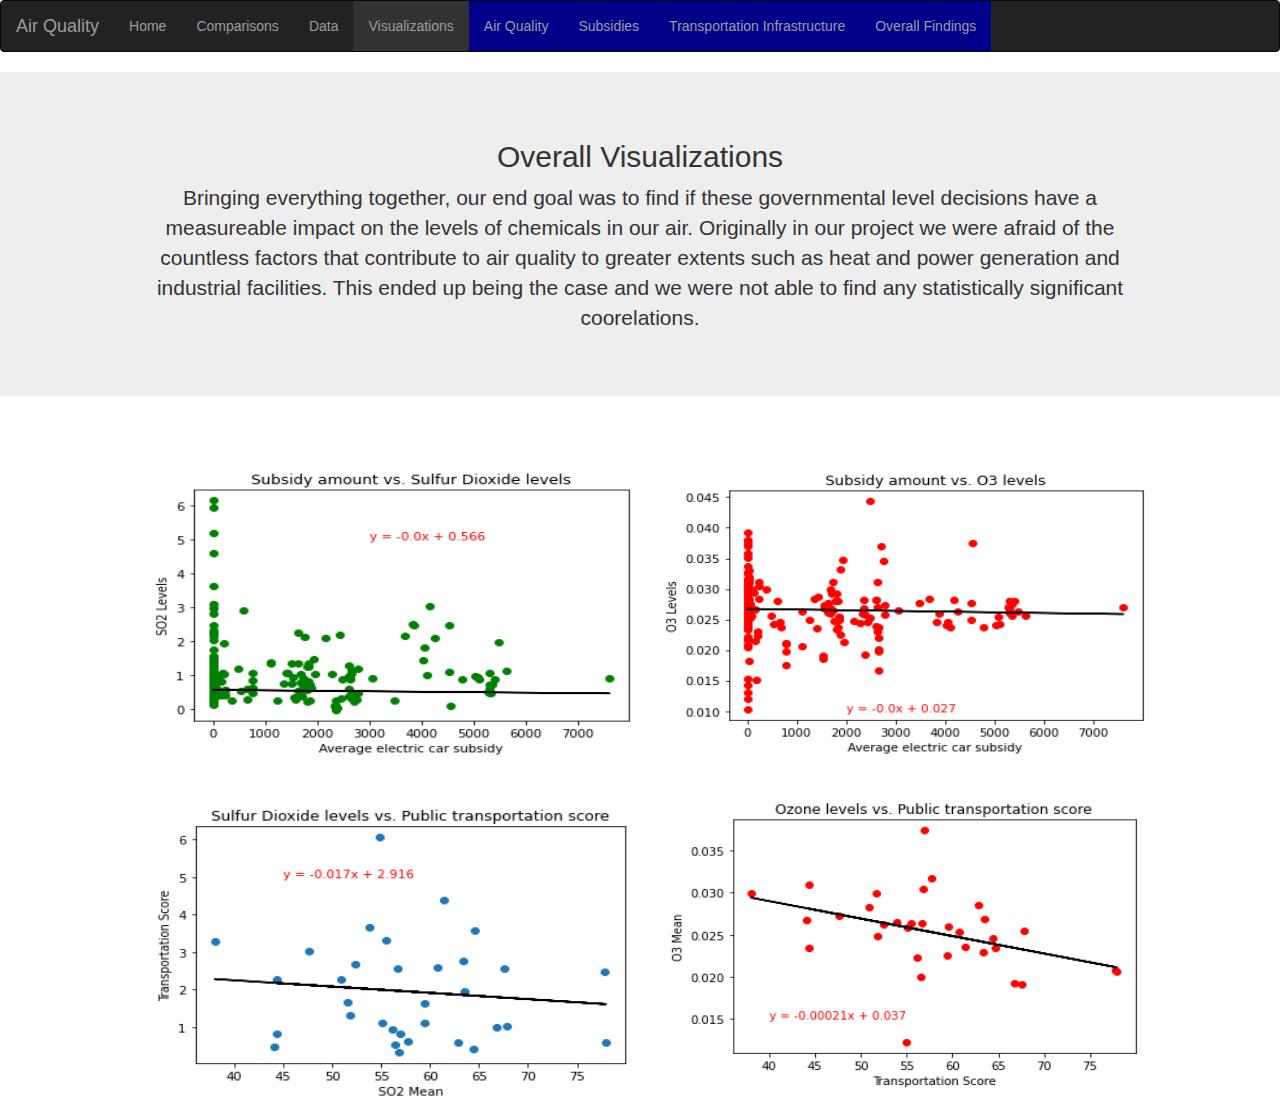
<file: WebDesign/overall.html>
<!DOCTYPE html>
<html lang="en">

<head>
    <title>Data</title>
    <meta charset="utf-8">
    <meta name="viewport" content="width=device-width, initial-scale=1">
    <link rel="stylesheet" href="https://maxcdn.bootstrapcdn.com/bootstrap/3.4.1/css/bootstrap.min.css">
    <link rel="stylesheet" href="style.css">

</head>
<body>
    <nav class="navbar navbar-inverse">
        <div>
            <div class="navbar-header">
              <a class="navbar-brand" href="#">Air Quality</a>
            </div>
            <ul class="nav navbar-nav">
                <li><a href="index.html">Home</a></li>
                <li><a href="comparisons.html">Comparisons</a></li>
                <li><a href="data.html">Data</a></li>
                <li class="viz"><a>Visualizations</a></li>
                <li class="viz_options"><a href="aq.html">Air Quality</a></li>
                <li class="viz_options"><a href="subsidies.html">Subsidies</a></li>
                <li class="viz_options"><a href="transportation.html">Transportation Infrastructure</a></li>
                <li class="viz_options"><a href="overall.html">Overall Findings</a></li>
            </ul>
        </div>
    </nav>
    <div  class="jumbotron text-center">
        <h2>Overall Visualizations</h2>
        <p>Bringing everything together, our end goal was to find if these governmental level decisions have a measureable 
            impact on the levels of chemicals in our air. Originally in our project we were afraid of the countless factors 
            that contribute to air quality to greater extents such as heat and power generation and industrial facilities. This
             ended up being the case and we were not able to find any statistically significant coorelations. 
        </p>
    </div>
    <div class="album py-5 bg-light">
        <div class="container" style="width: 80%;">

          <div class="row">
            <div class="col-md-6 justify-content-center">
              <div class="card mb-4 box-shadow">
                <img class="card-img-top" alt="Thumbnail [100%x225]" src="Resources/ove_sub_so2.PNG" data-holder-rendered="true" style="height: 300px; width: 500px; display: block;">
                <div class="card-body">
                </div>
              </div>
            </div>
            <div class="col-md-6 justify-content-center">
              <div class="card mb-4 box-shadow">
                <img class="card-img-top" alt="Thumbnail [100%x225]" src="Resources/ove_sub_o3.PNG" data-holder-rendered="true" style="height: 300px; width: 500px; display: block;">
              </div>
              <div class="card-body">
              </div>
            </div>
          </div>
          <div class="row justify-content-center">
              <div class="col-md-6 justify-content-center">
                <div class="card mb-4 box-shadow">
                  <img class="card-img-top" src="Resources/ove_trans_so2.PNG" data-holder-rendered="true" style="height: 300px; width: 500px; display: block;">
                  <div class="card-body">
                  </div>
                </div>
              </div>
              <div class=" col-md-6 justify-content-center">
                <div class="card mb-4 box-shadow">
                  <img class="card-img-top" alt="Thumbnail [100%x225]" src="Resources/ove_trans_o3.PNG" data-holder-rendered="true" style="height: 300px; width: 500px; display: block;">
                  <div class="card-body">
                  </div>
                </div>
              </div>
          </div>
        </div>
      </div>
</body>
</html>
</file>
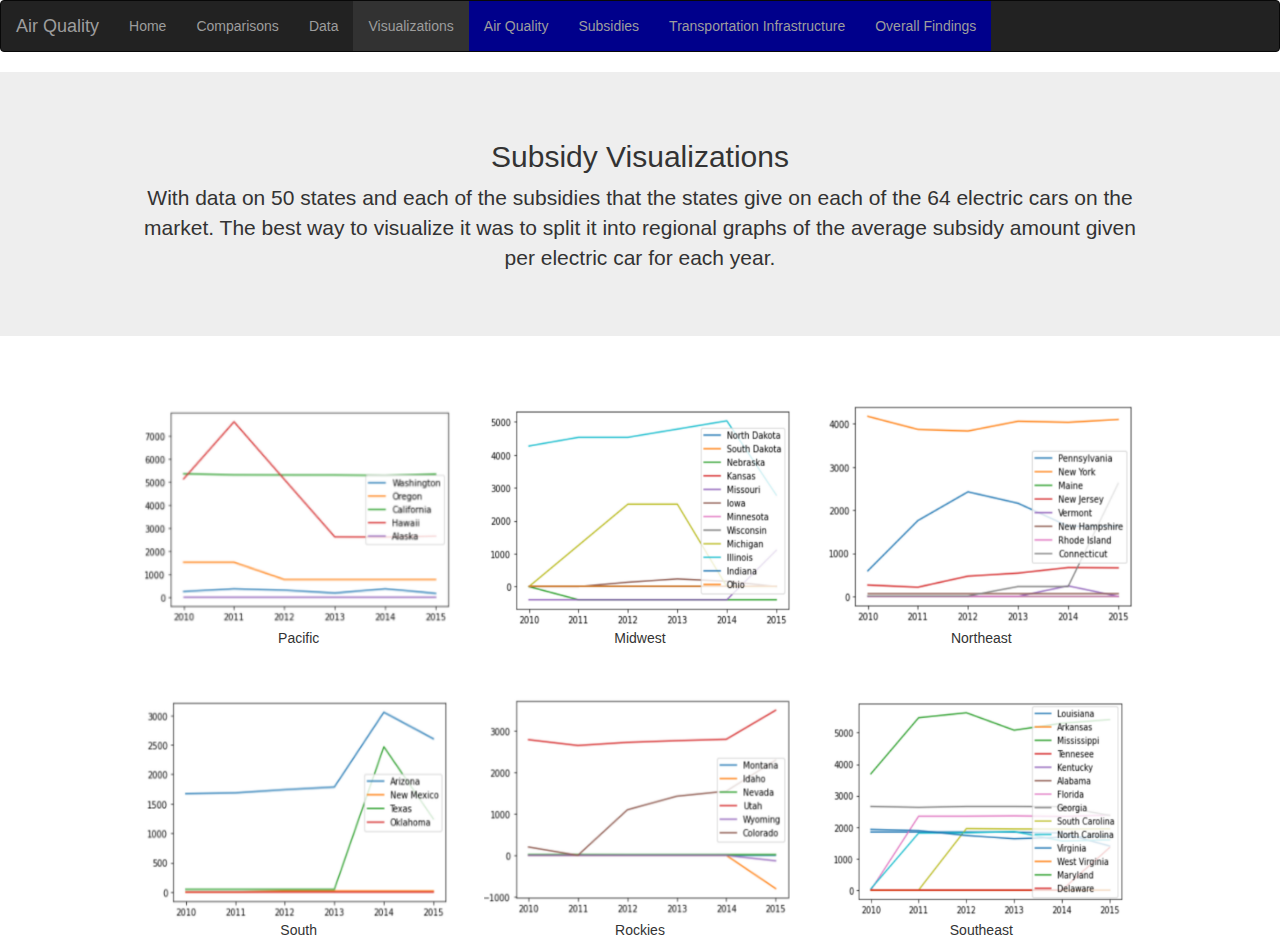
<file: WebDesign/subsidies.html>
<!DOCTYPE html>
<html lang="en">

<head>
    <title>Data</title>
    <meta charset="utf-8">
    <meta name="viewport" content="width=device-width, initial-scale=1">
    <link rel="stylesheet" href="https://maxcdn.bootstrapcdn.com/bootstrap/3.4.1/css/bootstrap.min.css">
    <link rel="stylesheet" href="style.css">

</head>
<body>
    <nav class="navbar navbar-inverse">
        <div>
            <div class="navbar-header">
              <a class="navbar-brand" href="#">Air Quality</a>
            </div>
            <ul class="nav navbar-nav">
                <li><a href="index.html">Home</a></li>
                <li><a href="comparisons.html">Comparisons</a></li>
                <li><a href="data.html">Data</a></li>
                <li class="viz"><a>Visualizations</a></li>
                <li class="viz_options"><a href="aq.html">Air Quality</a></li>
                <li class="viz_options"><a href="subsidies.html">Subsidies</a></li>
                <li class="viz_options"><a href="transportation.html">Transportation Infrastructure</a></li>
                <li class="viz_options"><a href="overall.html">Overall Findings</a></li>
            </ul>
        </div>
    </nav>
    <div  class="jumbotron text-center">
        <h2>Subsidy Visualizations</h2>
        <p>With data on 50 states and each of the subsidies that the states give on each of the 64 electric cars on the market.
            The best way to visualize it was to split it into regional graphs of the average subsidy amount given per electric
            car for each year.
        </p>
    </div>
    <div class="album py-5 bg-light">
        <div class="container" style="width: 80%;">

          <div class="row">
            <div class="col-md-4">
              <div class="card mb-4 box-shadow">
                <img class="card-img-top" src="Resources/sub_PAC.PNG" data-holder-rendered="true" style="height: 225px; width: 100%; display: block;">
                <div class="card-body">
                  <p class="card-text text-center">Pacific</p>
                </div>
              </div>
            </div>
            <div class="col-md-4">
              <div class="card mb-4 box-shadow">
                <img class="card-img-top" alt="Thumbnail [100%x225]" src="Resources/sub_MW.PNG" data-holder-rendered="true" style="height: 225px; width: 100%; display: block;">
                <div class="card-body">
                  <p class="card-text text-center">Midwest</p>
                </div>
              </div>
            </div>
            <div class="col-md-4">
              <div class="card mb-4 box-shadow">
                <img class="card-img-top" alt="Thumbnail [100%x225]" src="Resources/sub_NE.PNG" data-holder-rendered="true" style="height: 225px; width: 100%; display: block;">
              </div>
              <div class="card-body">
                <p class="card-text text-center">Northeast</p>
              </div>
            </div>
          </div>
          <div class="row justify-content-center">
            <div class="col-md-4 justify-content-center">
                <div class="card mb-6 box-shadow">
                  <img class="card-img-top" src="Resources/sub_SW.PNG" data-holder-rendered="true" style="height: 225px; width: 100%; display: block;">
                  <div class="card-body">
                    <p class="card-text text-center">South</p>
                  </div>
                </div>
              </div>
              <div class="col-md-4 justify-content-center">
                <div class="card mb-6 box-shadow">
                  <img class="card-img-top" src="Resources/sub_ROC.PNG" data-holder-rendered="true" style="height: 225px; width: 100%; display: block;">
                  <div class="card-body">
                    <p class="card-text text-center">Rockies</p>
                  </div>
                </div>
              </div>
              <div class="col-md-4 justify-content-center">
                <div class="card mb-6 box-shadow">
                  <img class="card-img-top" alt="Thumbnail [100%x225]" src="Resources/sub_SE.PNG" data-holder-rendered="true" style="height: 225px; width: 100%; display: block;">
                  <div class="card-body">
                    <p class="card-text text-center">Southeast</p>
                  </div>
                </div>
              </div>
          </div>
        </div>
      </div>
</body>
</html>
</file>
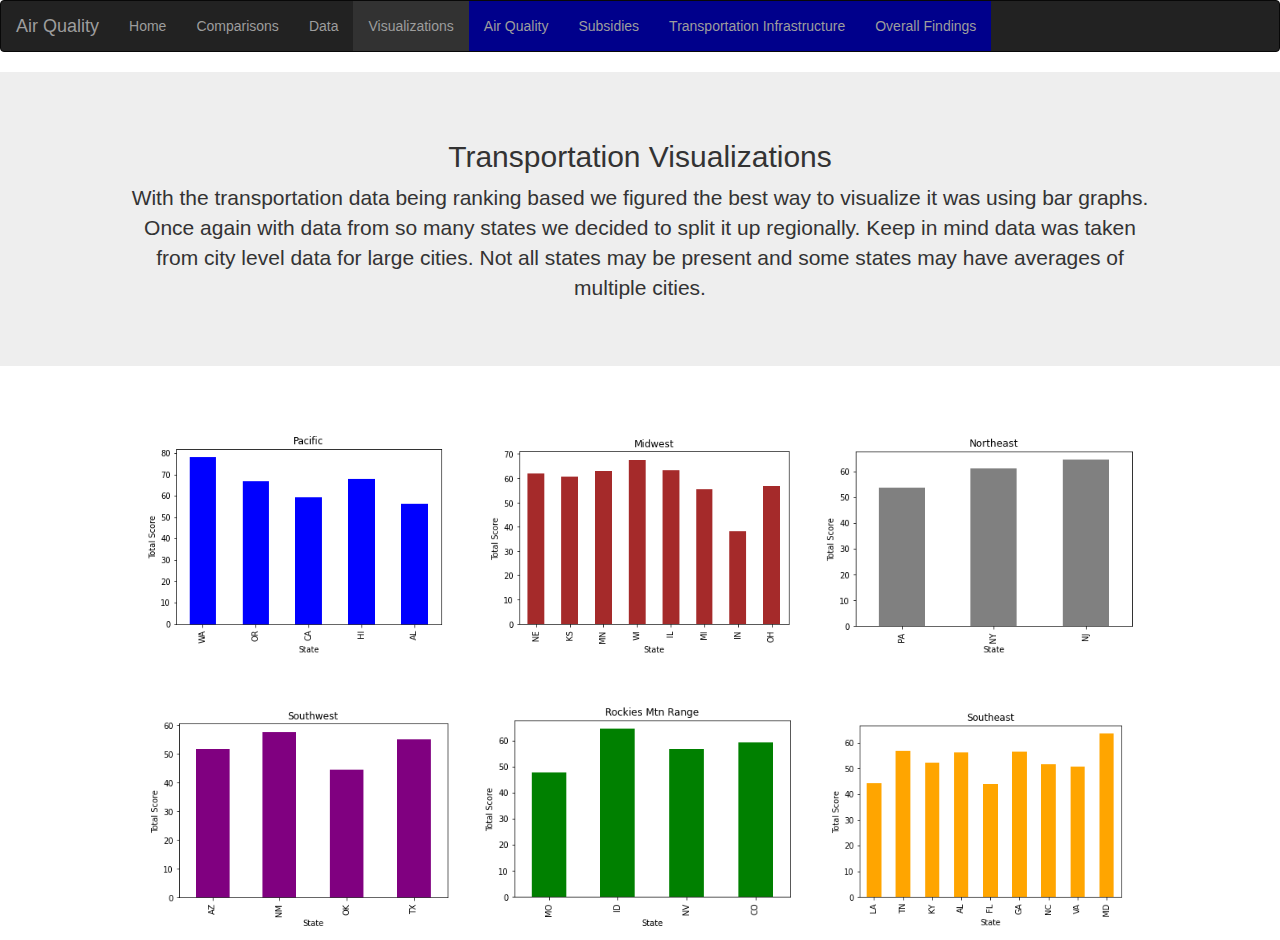
<file: WebDesign/transportation.html>
<!DOCTYPE html>
<html lang="en">

<head>
    <title>Data</title>
    <meta charset="utf-8">
    <meta name="viewport" content="width=device-width, initial-scale=1">
    <link rel="stylesheet" href="https://maxcdn.bootstrapcdn.com/bootstrap/3.4.1/css/bootstrap.min.css">
    <link rel="stylesheet" href="style.css">

</head>
<body>
    <nav class="navbar navbar-inverse">
        <div>
            <div class="navbar-header">
              <a class="navbar-brand" href="#">Air Quality</a>
            </div>
            <ul class="nav navbar-nav">
                <li><a href="index.html">Home</a></li>
                <li><a href="comparisons.html">Comparisons</a></li>
                <li><a href="data.html">Data</a></li>
                <li class="viz"><a>Visualizations</a></li>
                <li class="viz_options"><a href="aq.html">Air Quality</a></li>
                <li class="viz_options"><a href="subsidies.html">Subsidies</a></li>
                <li class="viz_options"><a href="transportation.html">Transportation Infrastructure</a></li>
                <li class="viz_options"><a href="overall.html">Overall Findings</a></li>
            </ul>
        </div>
    </nav>
    <div  class="jumbotron text-center">
        <h2>Transportation Visualizations</h2>
        <p>With the transportation data being ranking based we figured the best way to visualize it was using bar graphs. 
            Once again with data from so many states we decided to split it up regionally. Keep in mind data was taken from
             city level data for large cities. Not all states may be present and some states may have averages of multiple cities.
        </p>
    </div>
    <div class="album py-5 bg-light">
        <div class="container" style="width: 80%;">

          <div class="row">
            <div class="col-md-4">
              <div class="card mb-4 box-shadow">
                <img class="card-img-top" src="Resources/trans_PAC.PNG" data-holder-rendered="true" style="height: 225px; width: 100%; display: block;">
                <div class="card-body">
                  <p class="card-text text-center"></p>
                </div>
              </div>
            </div>
            <div class="col-md-4">
              <div class="card mb-4 box-shadow">
                <img class="card-img-top" alt="Thumbnail [100%x225]" src="Resources/trans_MW.PNG" data-holder-rendered="true" style="height: 225px; width: 100%; display: block;">
                <div class="card-body">
                  <p class="card-text text-center"></p>
                </div>
              </div>
            </div>
            <div class="col-md-4">
              <div class="card mb-4 box-shadow">
                <img class="card-img-top" alt="Thumbnail [100%x225]" src="Resources/trans_NE.PNG" data-holder-rendered="true" style="height: 225px; width: 100%; display: block;">
              </div>
              <div class="card-body">
                <p class="card-text text-center"></p>
              </div>
            </div>
          </div>
          <div class="row justify-content-center">
            <div class="col-md-4 justify-content-center">
                <div class="card mb-6 box-shadow">
                  <img class="card-img-top" src="Resources/trans_SW.PNG" data-holder-rendered="true" style="height: 225px; width: 100%; display: block;">
                  <div class="card-body">
                    <p class="card-text text-center"></p>
                  </div>
                </div>
              </div>
              <div class="col-md-4 justify-content-center">
                <div class="card mb-6 box-shadow">
                  <img class="card-img-top" src="Resources/trans_ROC.PNG" data-holder-rendered="true" style="height: 225px; width: 100%; display: block;">
                  <div class="card-body">
                    <p class="card-text text-center"></p>
                  </div>
                </div>
              </div>
              <div class="col-md-4 justify-content-center">
                <div class="card mb-6 box-shadow">
                  <img class="card-img-top" alt="Thumbnail [100%x225]" src="Resources/trans_SE.PNG" data-holder-rendered="true" style="height: 225px; width: 100%; display: block;">
                  <div class="card-body">
                    <p class="card-text text-center"></p>
                  </div>
                </div>
              </div>
          </div>
        </div>
      </div>
</body>
</html>
</file>
<file: WebDesign/style.css>
.viz_options {
    background: darkblue;
    color: black;
}

.viz {
    background-color: rgb(50,50,50);
    color: black;
}

.viz_options a {
    color: black;
}

p {
    margin-left: 10%;
    margin-right: 10%;
}

h1 {
    margin-left: 10%;
    margin-right: 10%;
}

.jumbotron li {
    margin-left: 40%;
    margin-right: 40%;
    text-align: left;
}

img {
    width: 65ex;
    height: 50ex;
    border-radius: 5px;
    margin-top: 5ex;
}
.box {
    background-color: darkblue;
    height: 50%;
    /* padding: 5px; */
}

.thumbnail {
    height: 50ex;
    max-height: 50ex;
    margin: 10px;
    background-color: darkblue;
}

button a {
    color: black;
}

.table-responsive {
    max-height: 800px;
}

.boxen {
    display: block;
    margin-left: auto;
    margin-right: auto;
    width: 70%;
}

.big_button {
    border-radius: 5px;
    width: 50%;
    height: 50px;
    background-color: rgb(50,50,50);
}

.big_button a {
    color: white;
}
</file>
